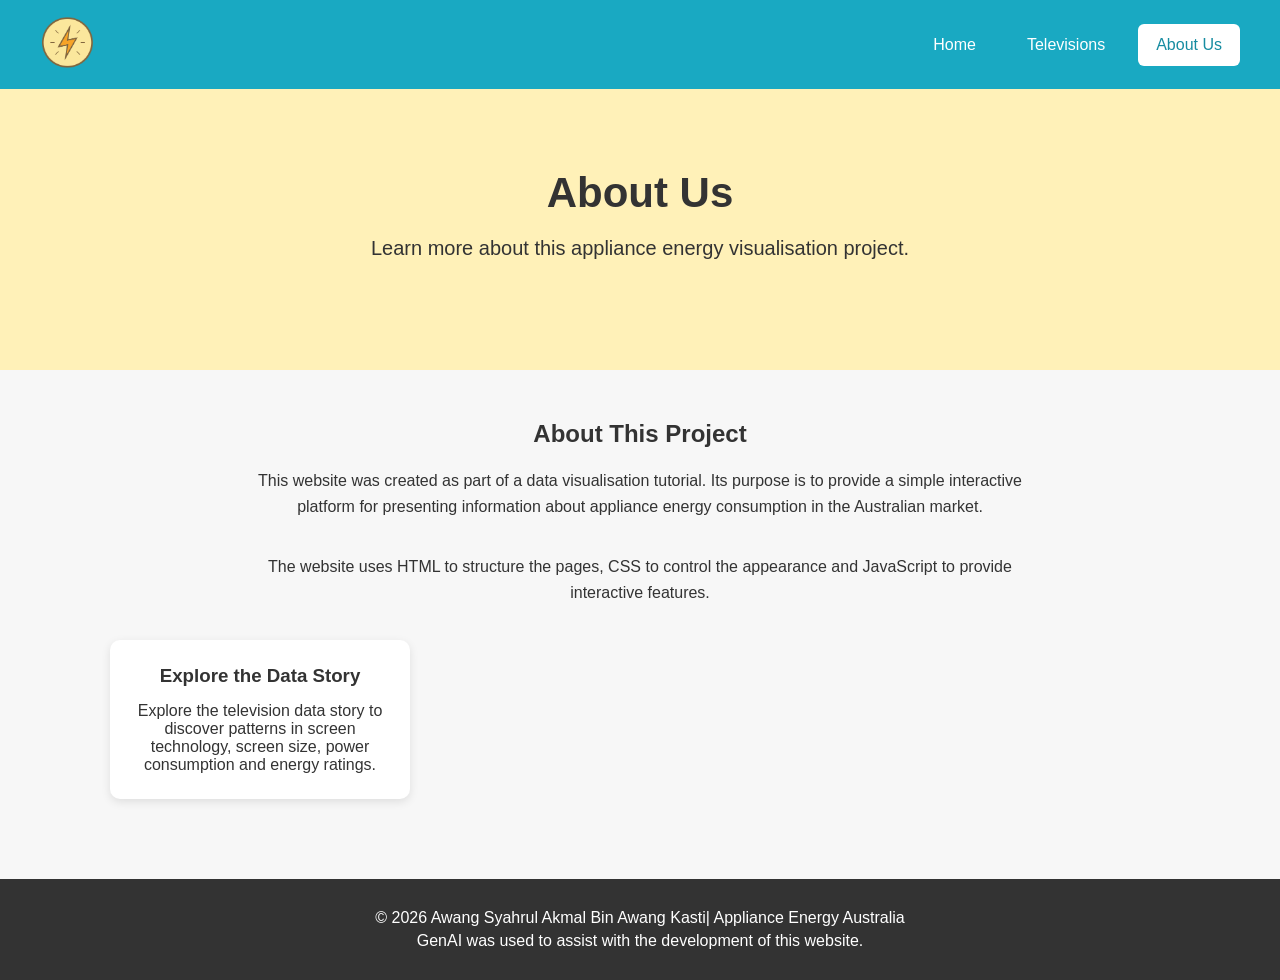
<file: about.html>
<!DOCTYPE html>
<html lang="en">
<head>
    <meta charset="UTF-8">
    <meta name="viewport" content="width=device-width, initial-scale=1.0">
    <title>About Us | Appliance Energy Australia</title>

    <link rel="stylesheet" href="css/style.css">
</head>

<body>

    <header>
        <nav class="navbar">

            <a href="index.html" class="logo">
                <img src="images/power-logo.png" alt="Power logo">
            </a>

            <div class="nav-links">
                <a href="index.html">Home</a>
                <a href="televisions.html">Televisions</a>
                <a href="about.html" class="active">About Us</a>
            </div>

        </nav>
    </header>

    <main>

        <section class="hero">
            <h1>About Us</h1>

            <p>
                Learn more about this appliance energy
                visualisation project.
            </p>
        </section>

        <section class="content">

            <h2>About This Project</h2>

            <p>
                This website was created as part of a data visualisation
                tutorial. Its purpose is to provide a simple interactive
                platform for presenting information about appliance energy
                consumption in the Australian market.
            </p>

            <p>
                The website uses HTML to structure the pages, CSS to
                control the appearance and JavaScript to provide
                interactive features.
            </p>

            <div class="card">
                <h3>Explore the Data Story</h3>

                <p>
                    Explore the television data story to discover patterns in screen technology, screen size, power consumption and energy ratings.
                </p>
            </div>

        </section>

    </main>

    <footer>
        <p>
            &copy; 2026 Awang Syahrul Akmal Bin Awang Kasti| Appliance Energy Australia
        </p>

        <p>
            GenAI was used to assist with the development of this website.
        </p>
    </footer>

    <script src="js/script.js"></script>

</body>
</html>
</file>
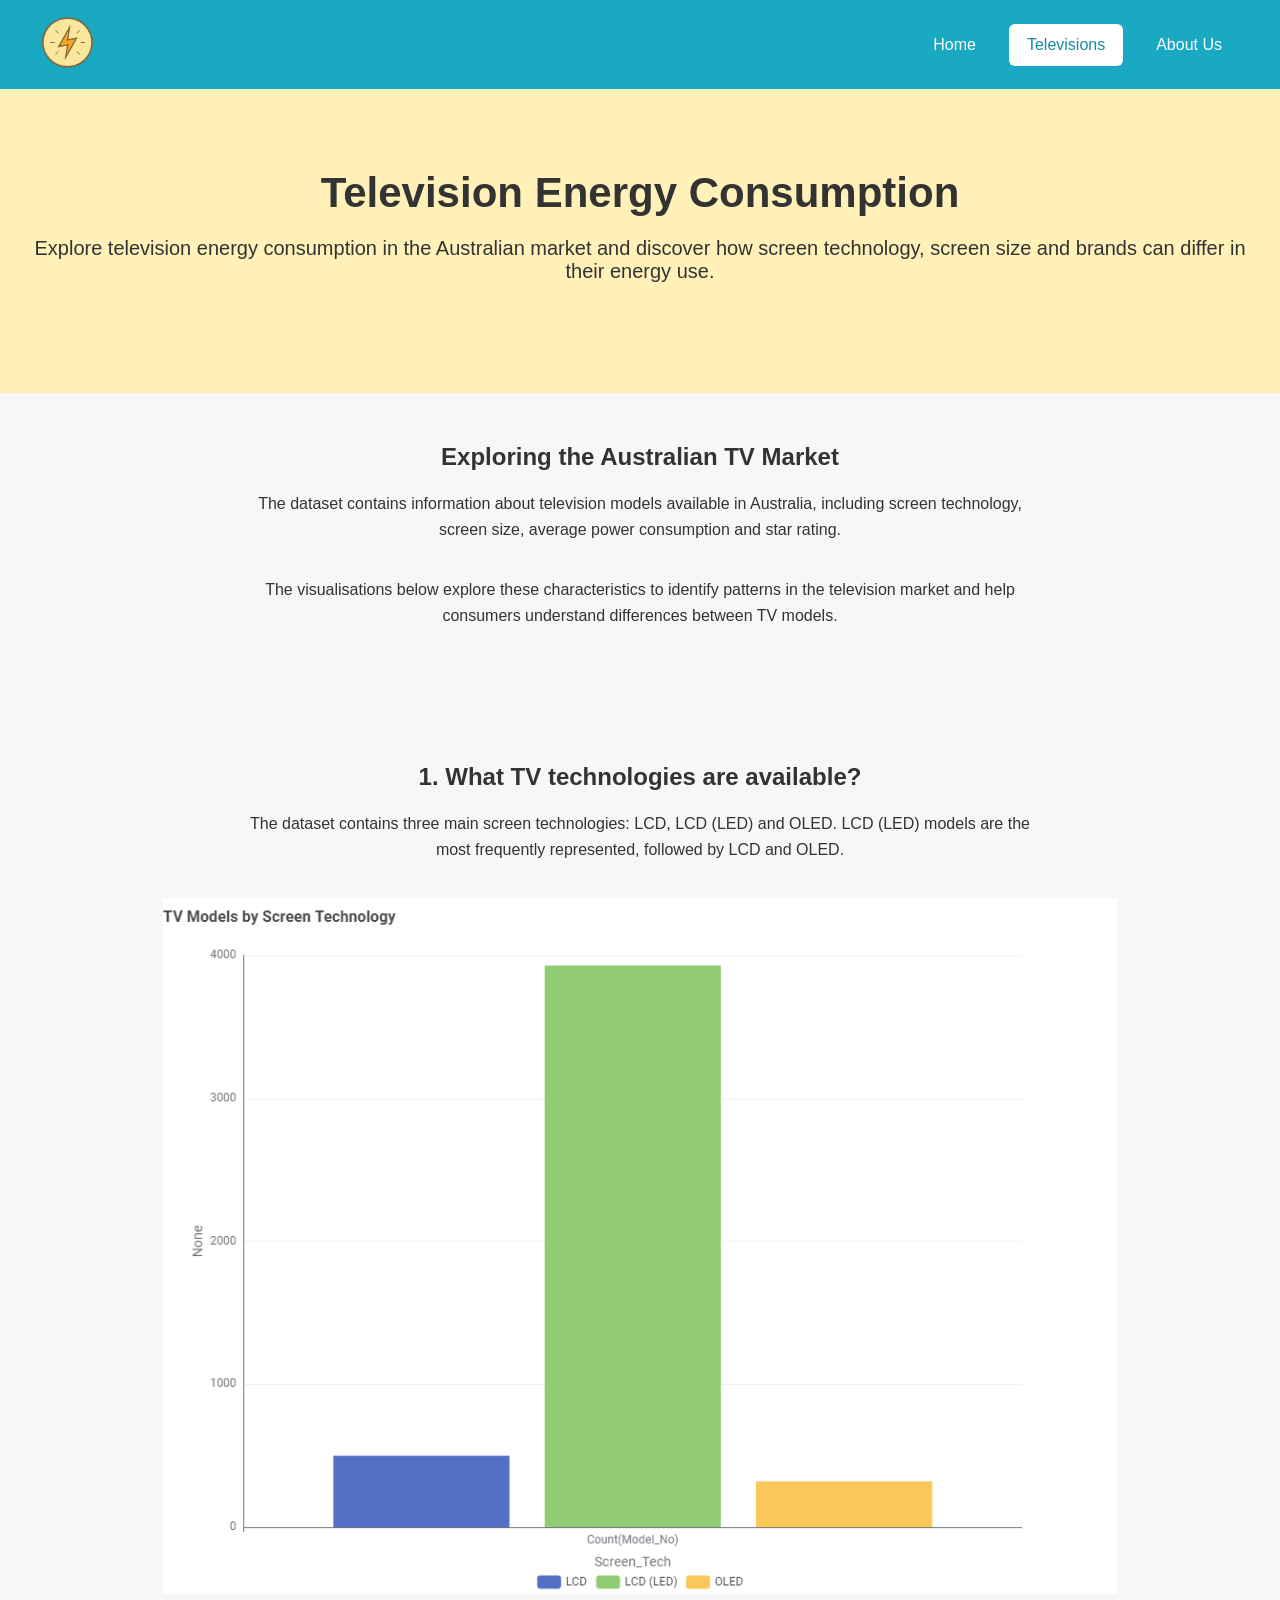
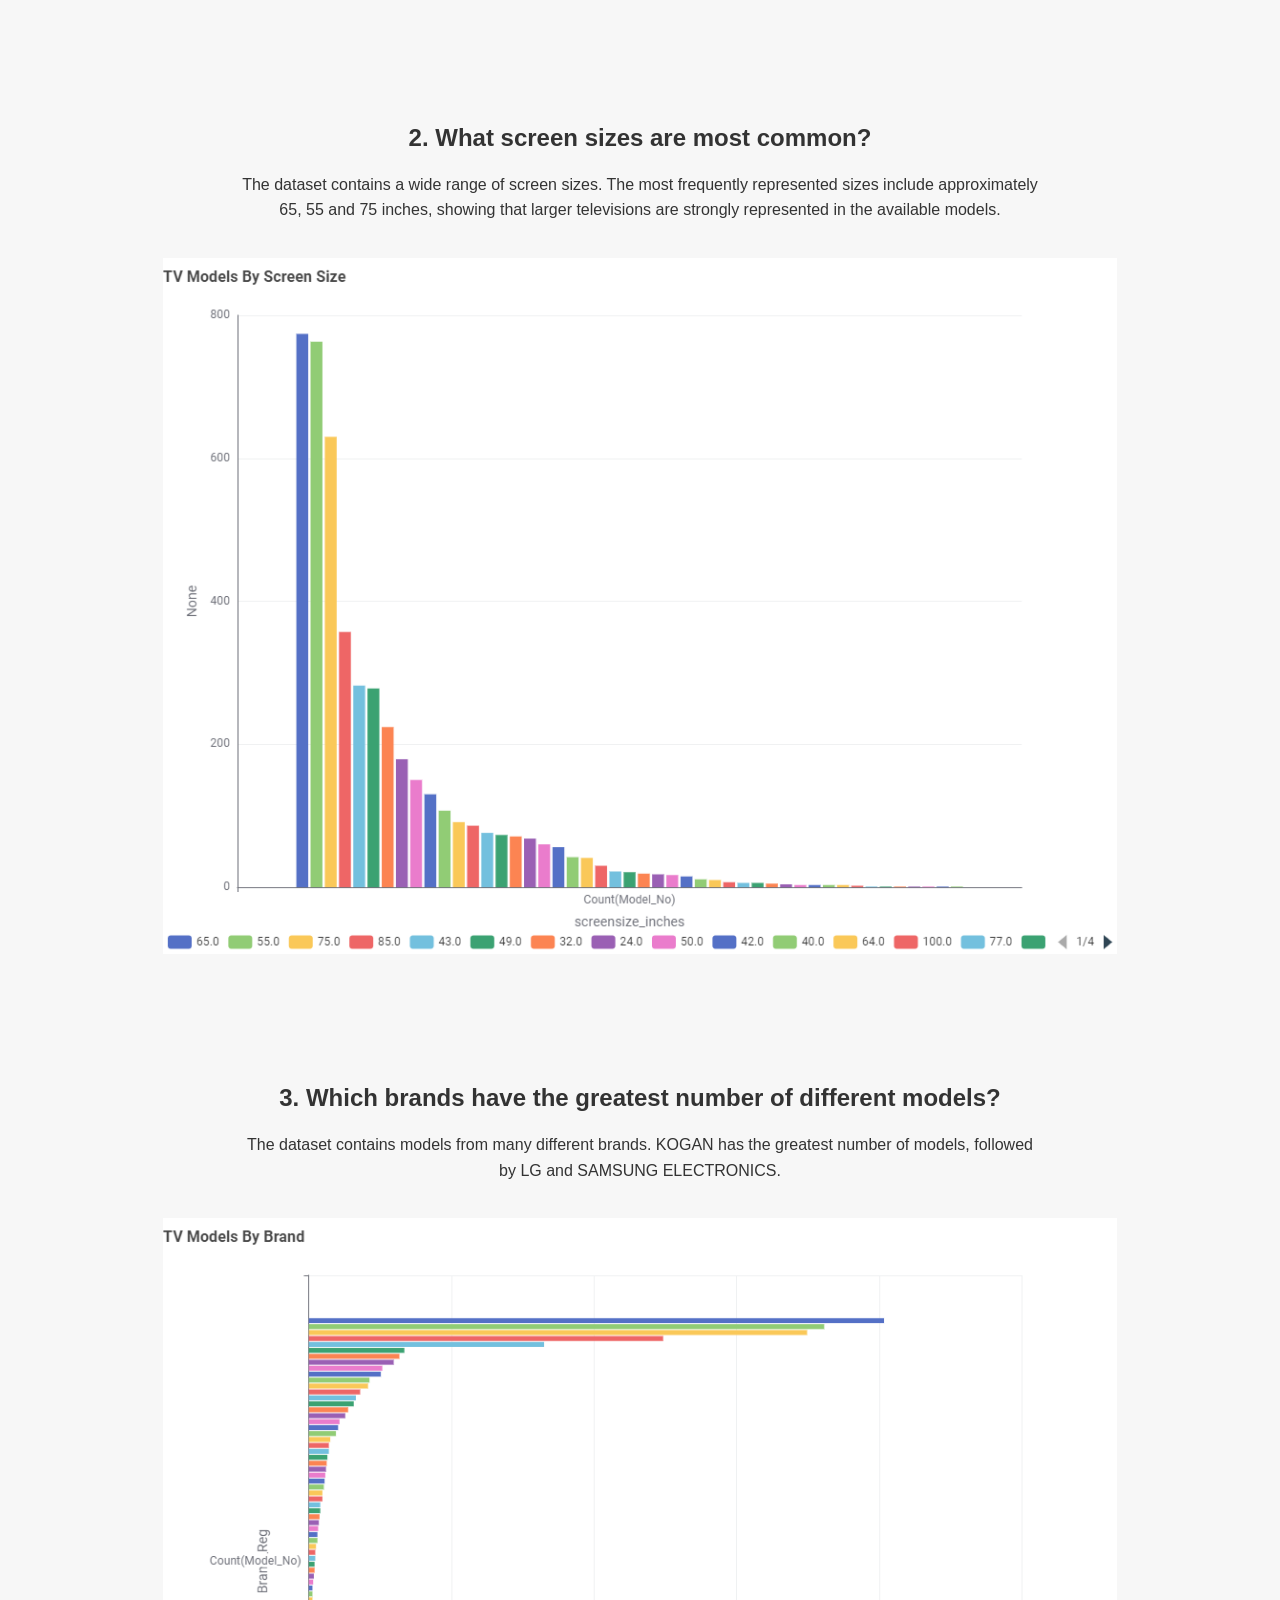
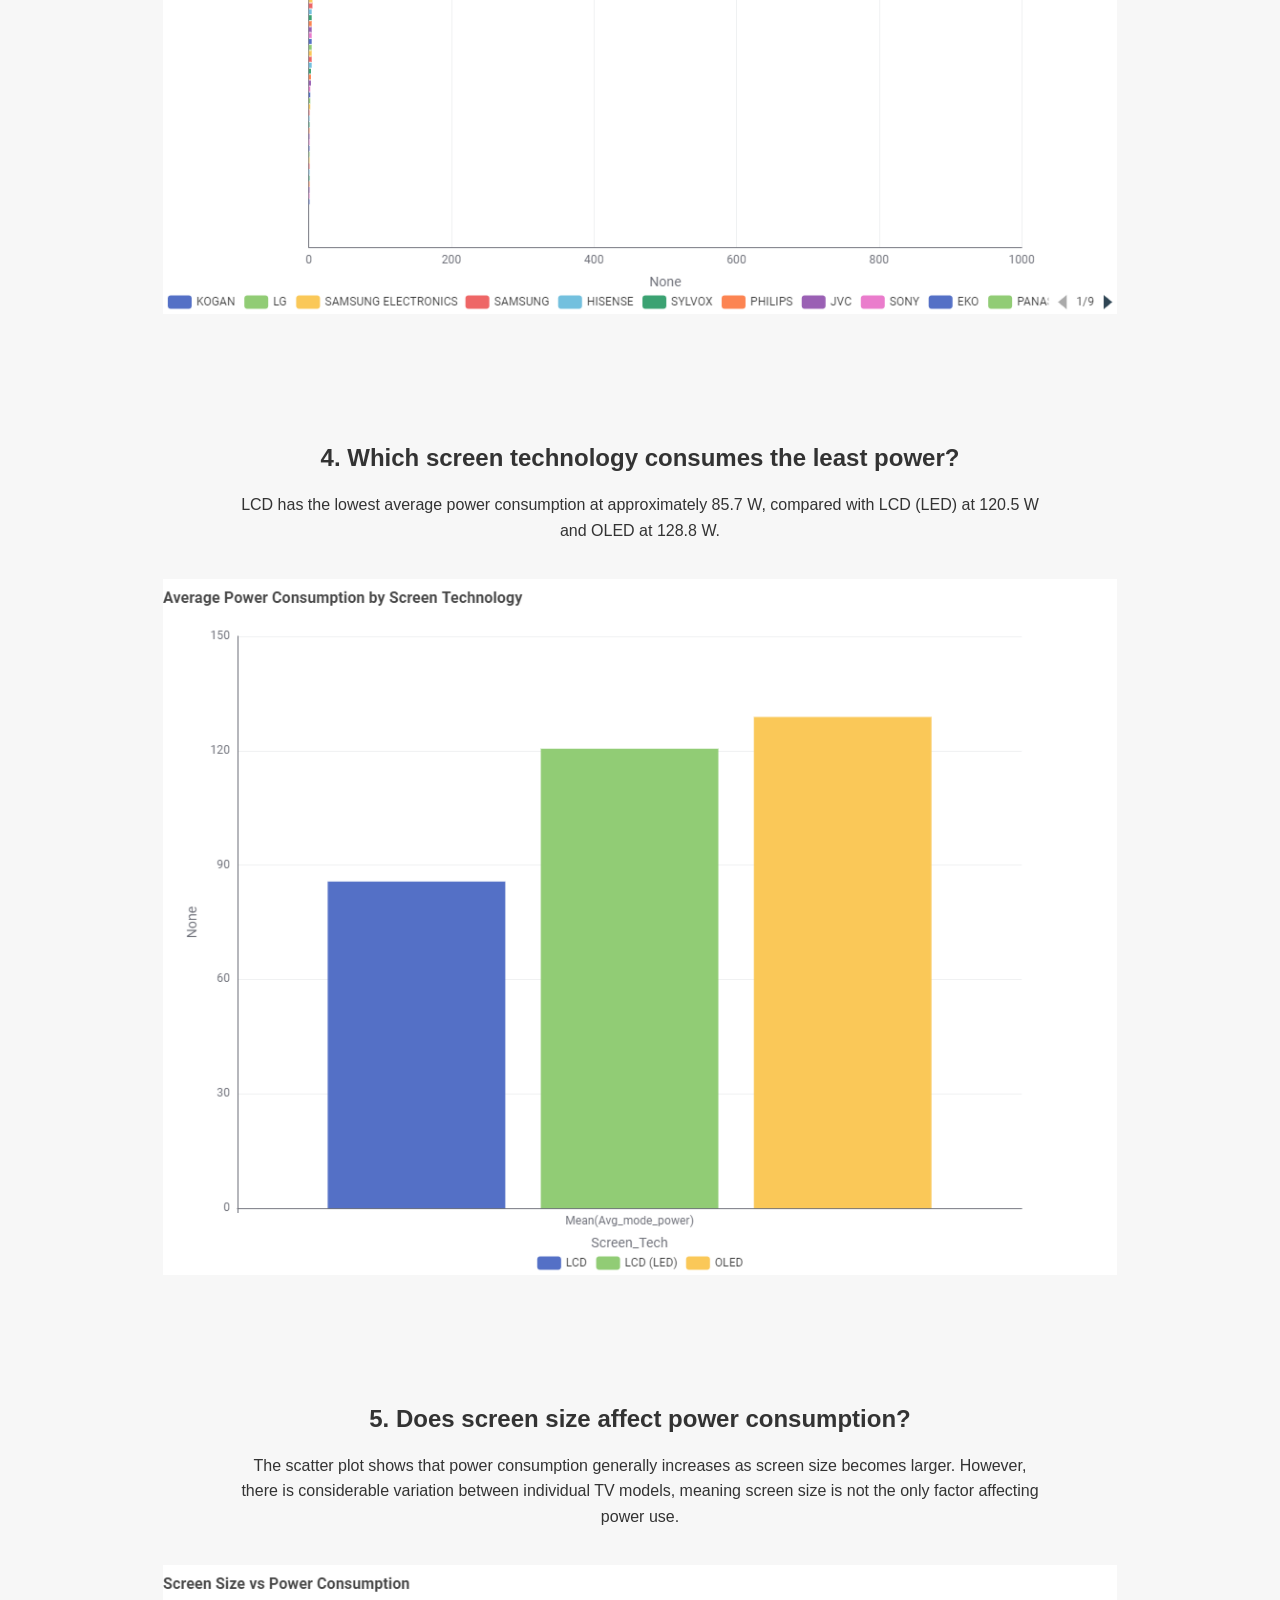
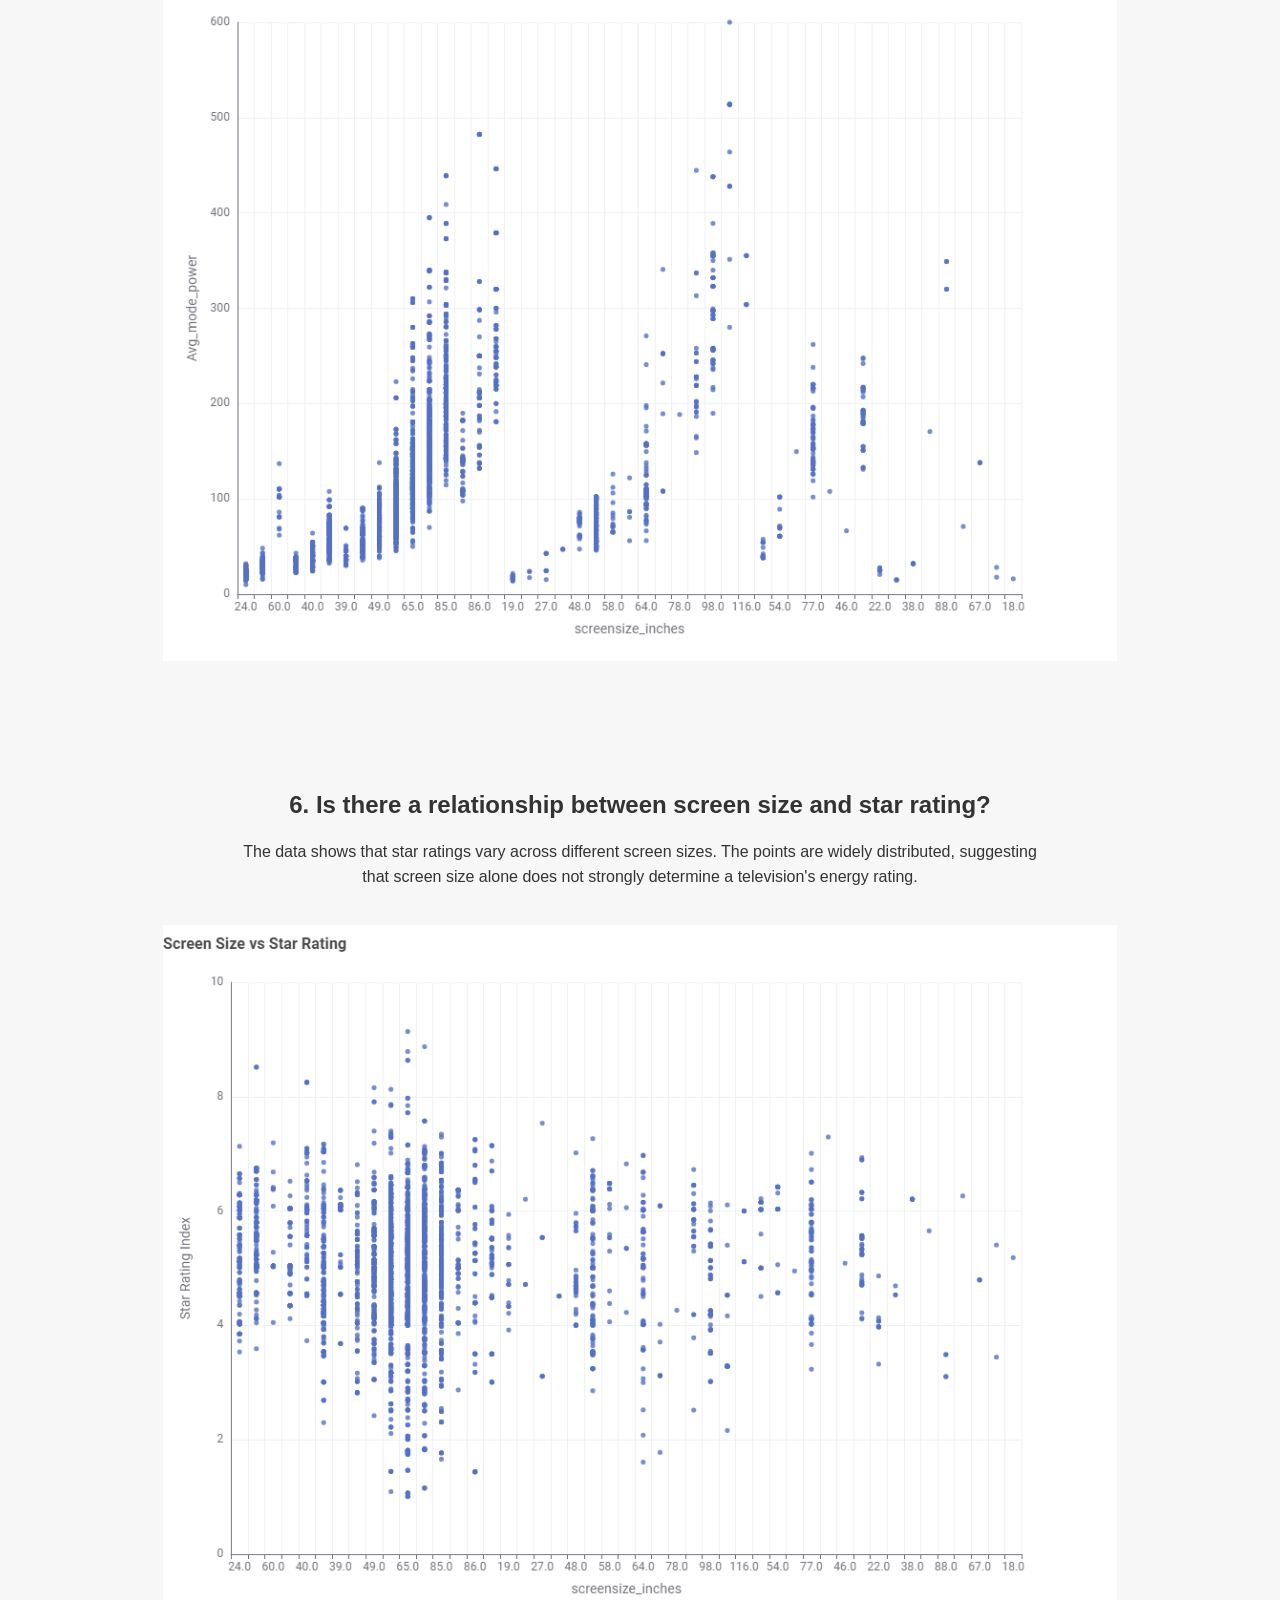
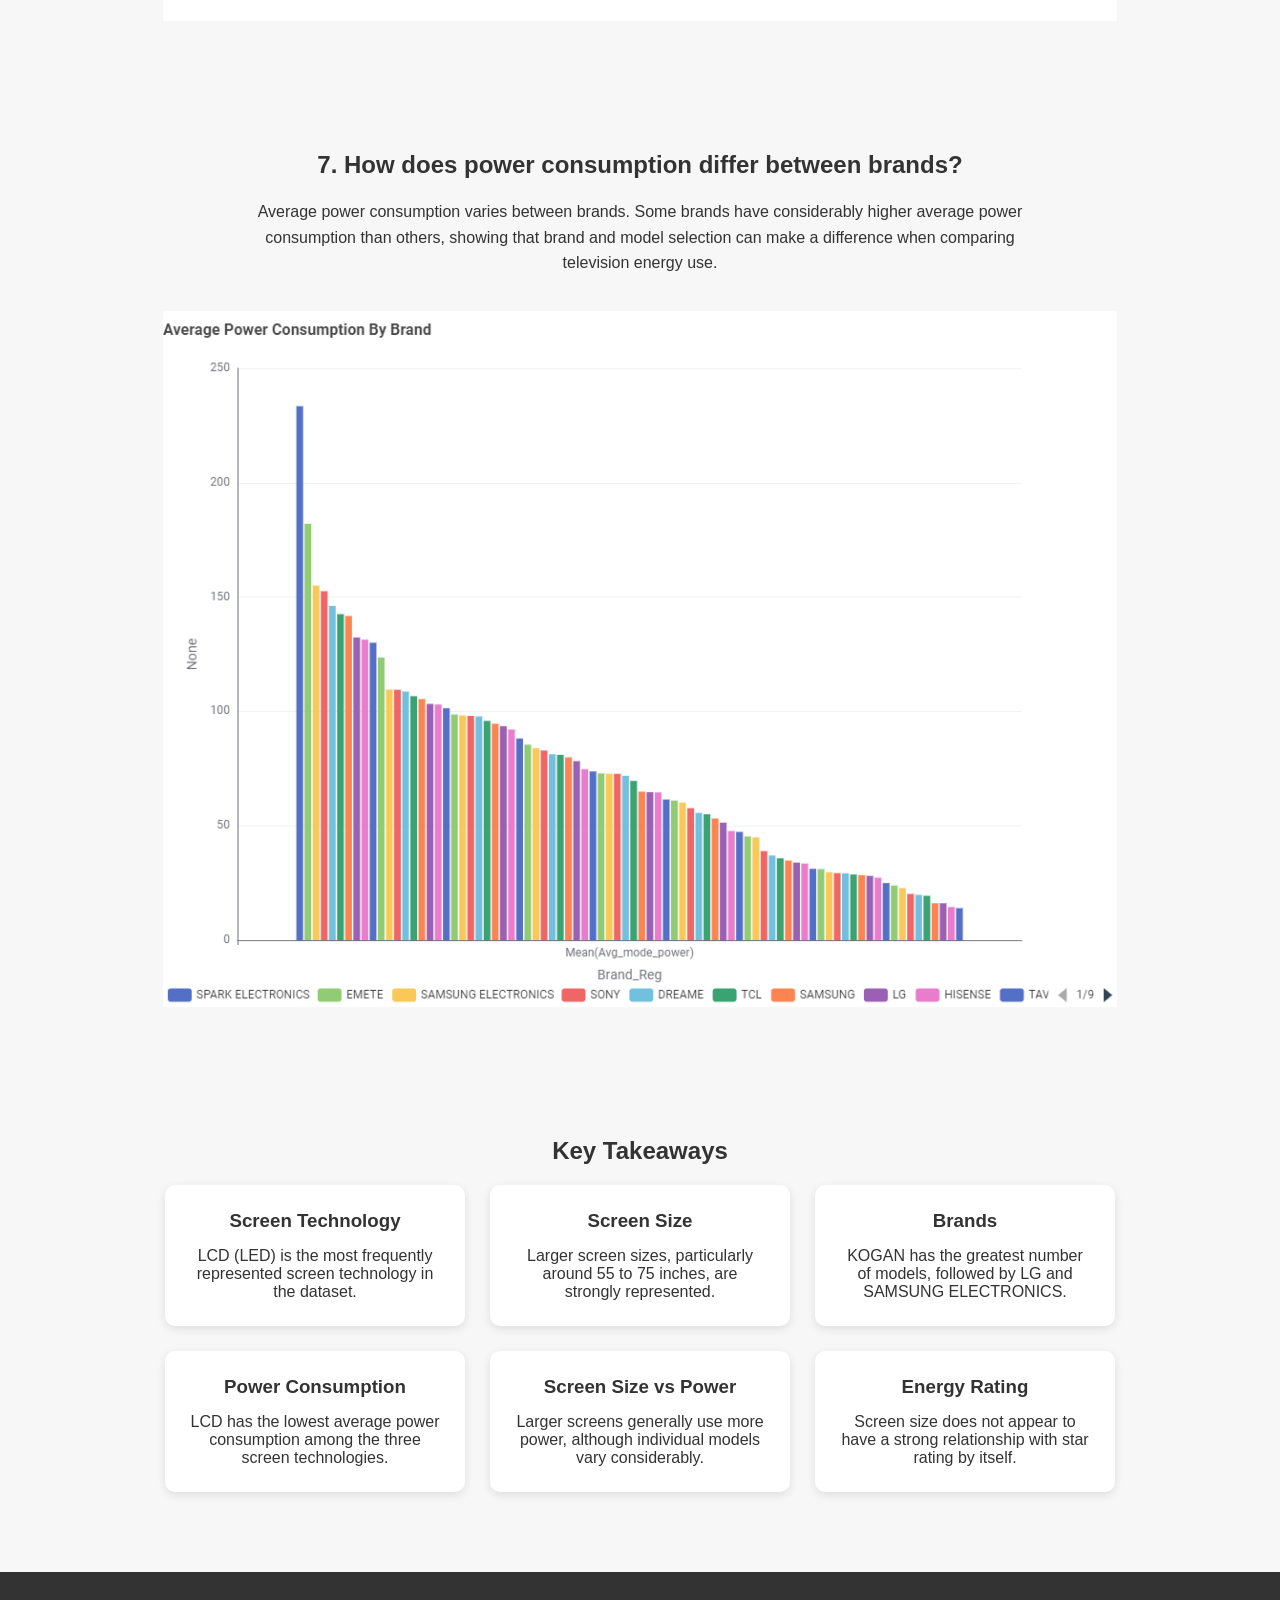
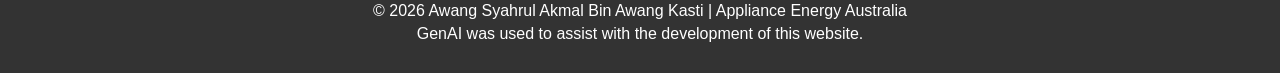
<file: televisions.html>
<!DOCTYPE html>
<html lang="en">
<head>
    <meta charset="UTF-8">
    <meta name="viewport" content="width=device-width, initial-scale=1.0">
    <title>Televisions | Appliance Energy Australia</title>

    <link rel="stylesheet" href="css/style.css">
</head>

<body>

    <header>
        <nav class="navbar">

            <a href="index.html" class="logo">
                <img src="images/power-logo.png" alt="Power logo">
            </a>

            <div class="nav-links">
                <a href="index.html">Home</a>
                <a href="televisions.html" class="active">Televisions</a>
                <a href="about.html">About Us</a>
            </div>

        </nav>
    </header>

    <main>
        <section class="hero">
            <h1>Television Energy Consumption</h1>

            <p>
                Explore television energy consumption in the Australian market
                and discover how screen technology, screen size and brands
                can differ in their energy use.
            </p>
        </section>

        <section class="content">

            <h2>Exploring the Australian TV Market</h2>

            <p>
                The dataset contains information about television models
                available in Australia, including screen technology, screen
                size, average power consumption and star rating.
            </p>

            <p>
                The visualisations below explore these characteristics to
                identify patterns in the television market and help consumers
                understand differences between TV models.
            </p>

        </section>

        <section class="content">

            <h2>1. What TV technologies are available?</h2>

            <p>
                The dataset contains three main screen technologies:
                LCD, LCD (LED) and OLED. LCD (LED) models are the most
                frequently represented, followed by LCD and OLED.
            </p>

            <div class="chart-container">
                <img src="images/tv-models-screen-technology.png"
                     alt="Bar chart showing the number of TV models by screen technology">
            </div>

        </section>


        <section class="content">

            <h2>2. What screen sizes are most common?</h2>

            <p>
                The dataset contains a wide range of screen sizes. The most
                frequently represented sizes include approximately 65, 55
                and 75 inches, showing that larger televisions are strongly
                represented in the available models.
            </p>

            <div class="chart-container">
                <img src="images/tv-models-screen-size.png"
                     alt="Bar chart showing the number of TV models by screen size">
            </div>

        </section>

        <section class="content">
    <h2>3. Which brands have the greatest number of different models?</h2>
    <p>The dataset contains models from many different brands. KOGAN has the greatest number of models, followed by LG and SAMSUNG ELECTRONICS.</p>

    <div class="chart-container">
        <img src="images/tv-models-by-brand.png"
             alt="Bar chart showing the number of TV models by brand">
    </div>
</section>

<section class="content">
    <h2>4. Which screen technology consumes the least power?</h2>
    <p>LCD has the lowest average power consumption at approximately 85.7 W, compared with LCD (LED) at 120.5 W and OLED at 128.8 W.</p>

    <div class="chart-container">
        <img src="images/average-power-by-screen-technology.png"
             alt="Bar chart showing average power consumption by screen technology">
    </div>
</section>

  

        <section class="content">

            <h2>5. Does screen size affect power consumption?</h2>

            <p>
                The scatter plot shows that power consumption generally
                increases as screen size becomes larger. However, there is
                considerable variation between individual TV models, meaning
                screen size is not the only factor affecting power use.
            </p>

            <div class="chart-container">
                <img src="images/screen-size-vs-power.png"
                     alt="Scatter plot showing the relationship between screen size and average power consumption">
            </div>

        </section>


        <section class="content">

            <h2>6. Is there a relationship between screen size and star rating?</h2>

            <p>
                The data shows that star ratings vary across different screen
                sizes. The points are widely distributed, suggesting that
                screen size alone does not strongly determine a television's
                energy rating.
            </p>

            <div class="chart-container">
                <img src="images/screen-size-vs-star-rating.png"
                     alt="Scatter plot showing the relationship between screen size and star rating">
            </div>

        </section>

        <section class="content">

            <h2>7. How does power consumption differ between brands?</h2>

            <p>
                Average power consumption varies between brands. Some brands
                have considerably higher average power consumption than
                others, showing that brand and model selection can make a
                difference when comparing television energy use.
            </p>

            <div class="chart-container">
                <img src="images/average-power-by-brand.png"
                     alt="Bar chart showing average power consumption by television brand">
            </div>

        </section>


        <section class="content">
    <h2>Key Takeaways</h2>

    <div class="cards">
        <div class="card">
            <h3>Screen Technology</h3>
            <p>LCD (LED) is the most frequently represented screen technology in the dataset.</p>
        </div>

        <div class="card">
            <h3>Screen Size</h3>
            <p>Larger screen sizes, particularly around 55 to 75 inches, are strongly represented.</p>
        </div>

        <div class="card">
            <h3>Brands</h3>
            <p>KOGAN has the greatest number of models, followed by LG and SAMSUNG ELECTRONICS.</p>
        </div>

        <div class="card">
            <h3>Power Consumption</h3>
            <p>LCD has the lowest average power consumption among the three screen technologies.</p>
        </div>

        <div class="card">
            <h3>Screen Size vs Power</h3>
            <p>Larger screens generally use more power, although individual models vary considerably.</p>
        </div>

        <div class="card">
            <h3>Energy Rating</h3>
            <p>Screen size does not appear to have a strong relationship with star rating by itself.</p>
        </div>
    </div>
</section>

    </main>


    <footer>
        <p>
            &copy; 2026 Awang Syahrul Akmal Bin Awang Kasti | Appliance Energy Australia
        </p>

        <p>
            GenAI was used to assist with the development of this website.
        </p>
    </footer>


    <script src="js/script.js"></script>

</body>
</html>
</file>
<file: css/style.css>
* {
    margin: 0;
    padding: 0;
    box-sizing: border-box;
}

body {
    font-family: Arial, sans-serif;
    background-color: #f7f7f7;
    color: #333;
}


.navbar {
    background-color: #19a9c2;
    display: flex;
    align-items: center;
    padding: 15px 40px;
}

.logo img {
    width: 55px;
    height: 55px;
}

.nav-links {
    display: flex;
    margin-left: auto;
    gap: 15px;
}

.nav-links a {
    color: white;
    text-decoration: none;
    padding: 12px 18px;
    border-radius: 6px;
    transition: 0.3s;
}

.nav-links a:hover {
    background-color: #168ca1;
}

.nav-links a.active {
    background-color: white;
    color: #168ca1;
}


.hero {
    text-align: center;
    padding: 80px 20px;
    background-color: #fff1b8;
}

.hero h1 {
    font-size: 42px;
    margin-bottom: 20px;
}

.hero p {
    font-size: 20px;
    margin-bottom: 30px;
}


.button {
    display: inline-block;
    background-color: #f5a623;
    color: white;
    text-decoration: none;
    padding: 14px 25px;
    border-radius: 6px;
    font-weight: bold;
    transition: 0.3s;
}

.button:hover {
    background-color: #d88c12;
}


.content {
    max-width: 1100px;
    margin: auto;
    padding: 50px 20px;
    text-align: center;
}

.content h2 {
    margin-bottom: 20px;
}

.content > p {
    max-width: 800px;
    margin: 0 auto 35px;
    line-height: 1.6;
}


.cards {
    display: flex;
    justify-content: center;
    gap: 25px;
    flex-wrap: wrap;
}

.card {
    background-color: white;
    width: 300px;
    padding: 25px;
    border-radius: 10px;
    box-shadow: 0 3px 10px rgba(0, 0, 0, 0.1);
}

.card h3 {
    margin-bottom: 15px;
}


footer {
    background-color: #333;
    color: white;
    text-align: center;
    padding: 25px;
    margin-top: 30px;
}

footer p {
    margin: 5px;
}


.chart-container {
    width: 90%;
    max-width: 1000px;
    margin: 30px auto;
    text-align: center;
}

.chart-container img {
    width: 100%;
    height: auto;
    display: block;
    margin: 0 auto;
}

/* T04-3 Responsive SVG */

.responsive-svg-container {
    margin: 0 auto;
    width: 100%;
    max-width: 1200px;
}
</file>
